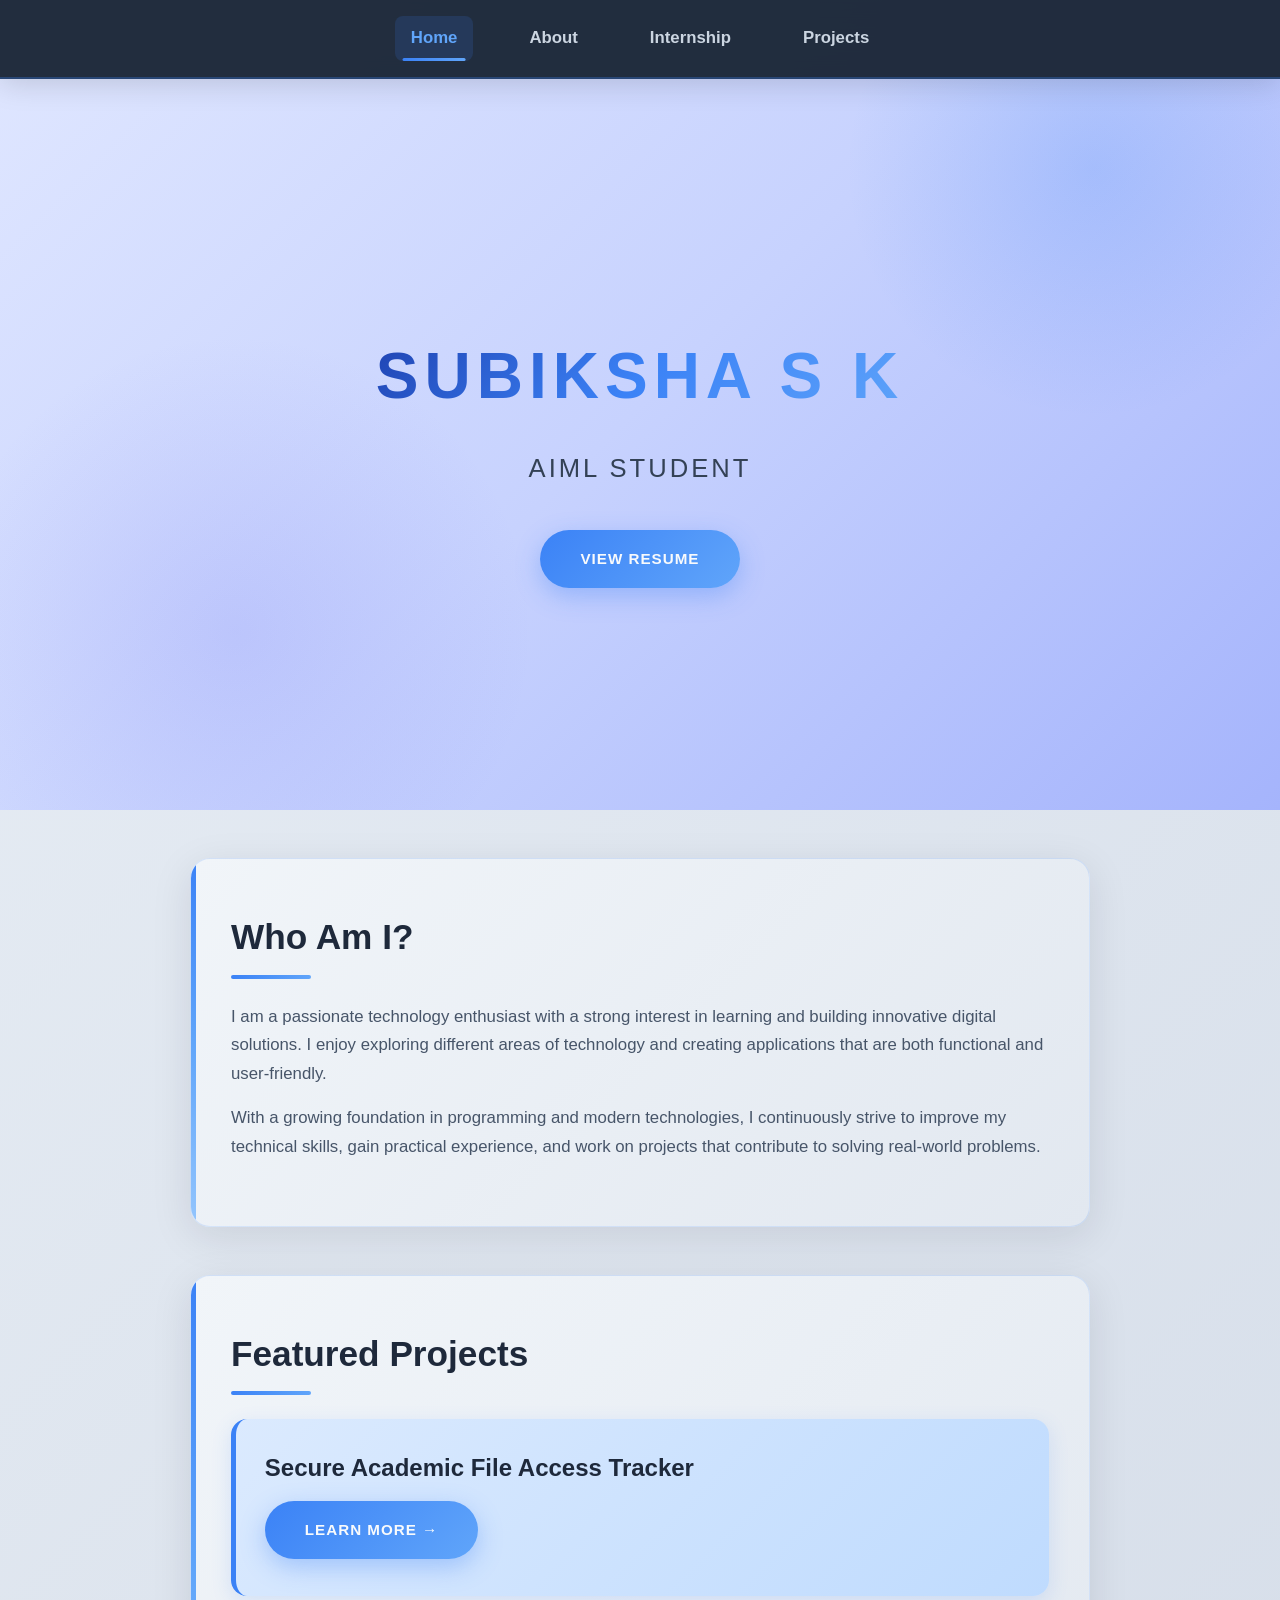
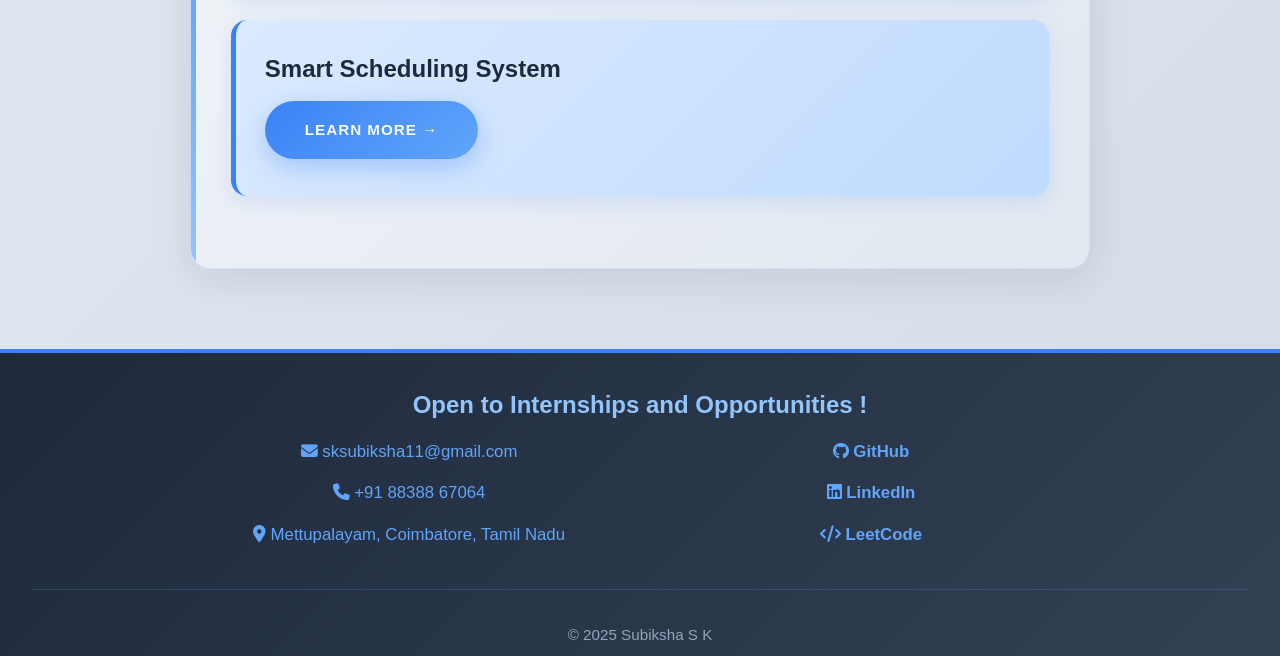
<file: index.html>
<!DOCTYPE html>
<html lang="en">
<head>
  <meta charset="UTF-8">
  <title>Subiksha S K | Portfolio</title>
  <meta name="viewport" content="width=device-width, initial-scale=1.0">
  <link rel="stylesheet" href="css/style.css">
</head>
<body>


  <!-- HERO -->
  <header class="hero">
    <div class="hero-content">
      <h1>SUBIKSHA S K</h1>
      <p>AIML STUDENT</p>
      <a class="btn" href="SUBIKSHA RESUME.pdf" target="_blank" class="btn">View Resume</a>
    </div>
  </header>

  <!-- ABOUT -->
  <section class="card">
  <h2>Who Am I?</h2>
  <p>
    I am a passionate technology enthusiast with a strong interest in learning
    and building innovative digital solutions. I enjoy exploring different
    areas of technology and creating applications that are both functional and
    user-friendly.
  </p>
  <p>
    With a growing foundation in programming and modern technologies, I
    continuously strive to improve my technical skills, gain practical
    experience, and work on projects that contribute to solving real-world
    problems.
  </p>
</section>

  <!-- FEATURED PROJECTS -->
  <section class="card">
    <h2>Featured Projects</h2>

    <div class="project-mini">
      <h3>Secure Academic File Access Tracker</h3>
      <a class="btn" href="projects.html">Learn More →</a>
    </div>

    <div class="project-mini">
      <h3>Smart Scheduling System</h3>
      <a class="btn" href="projects.html">Learn More →</a>
    </div>
  </section>

  <!-- FOOTER LOAD -->
   <script src="js/navbar.js"></script>
  <script src="js/footer.js"></script>

</body>
</html>
</file>
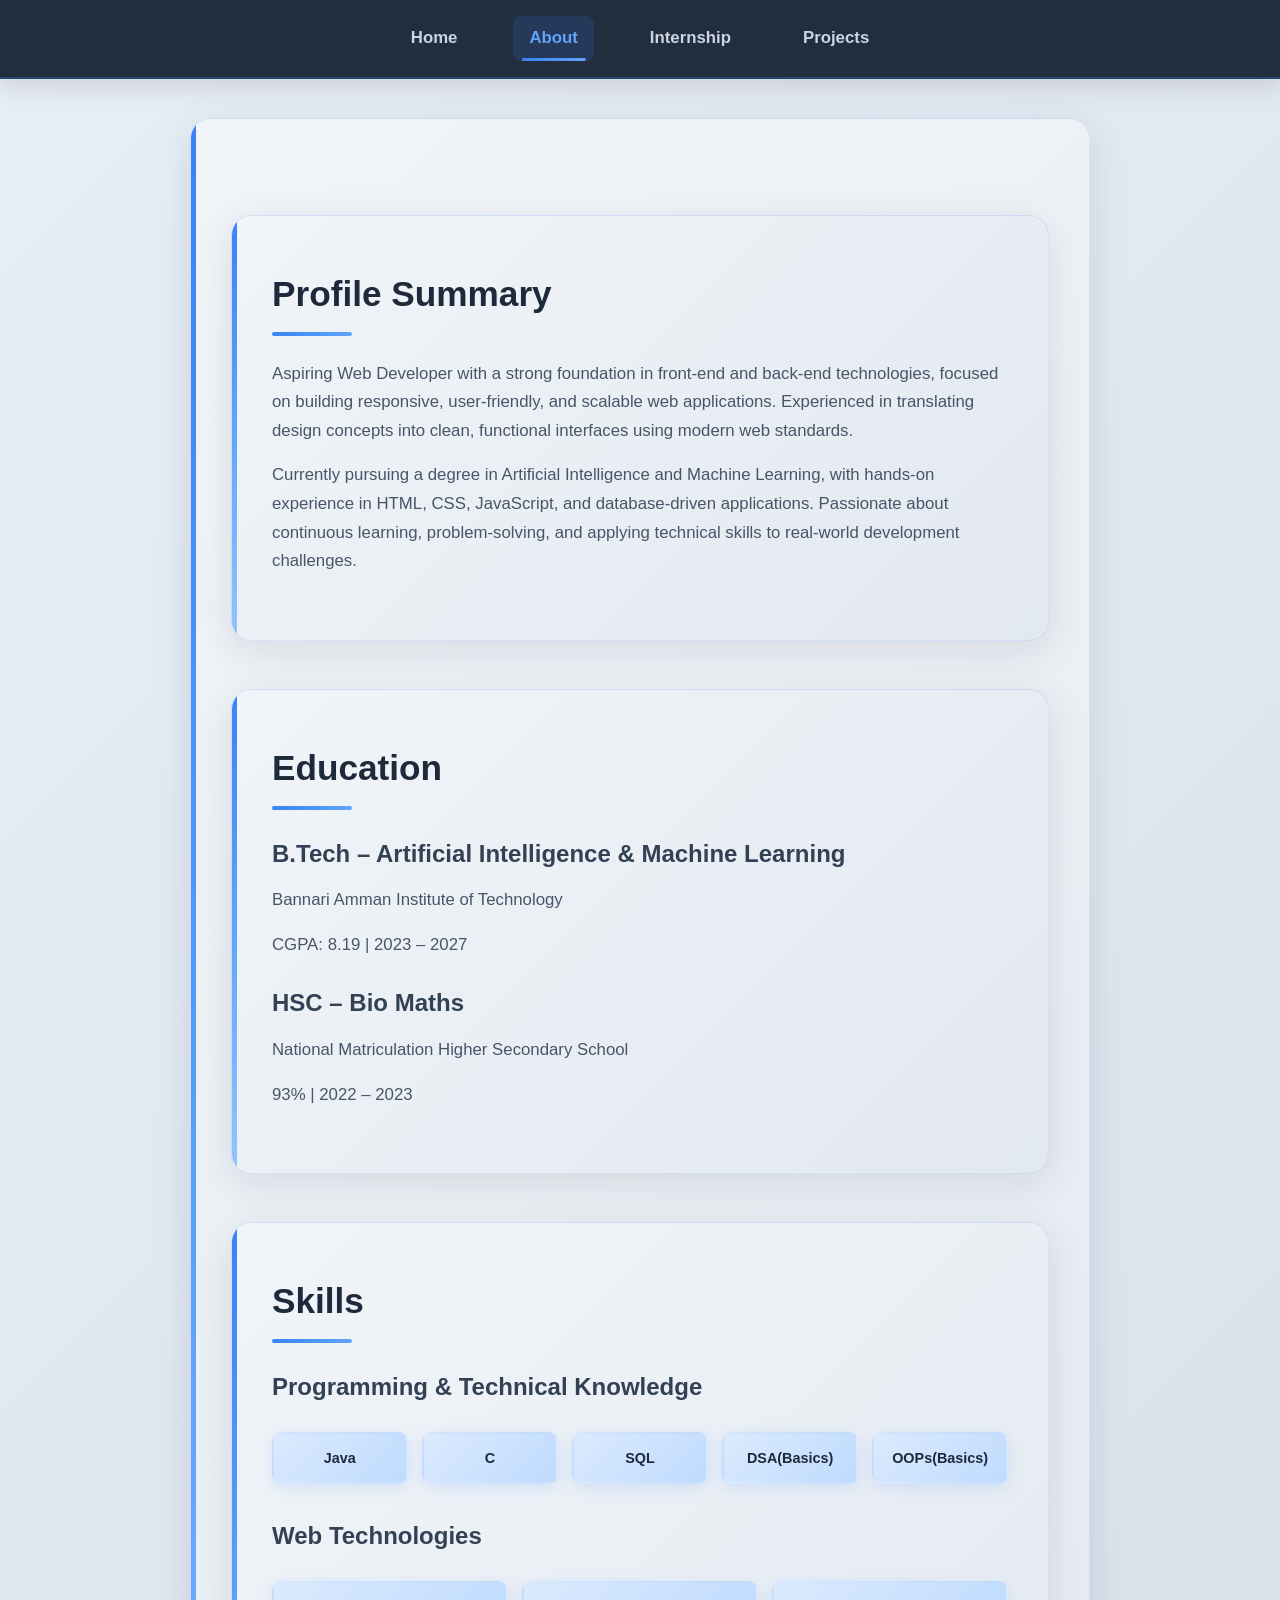
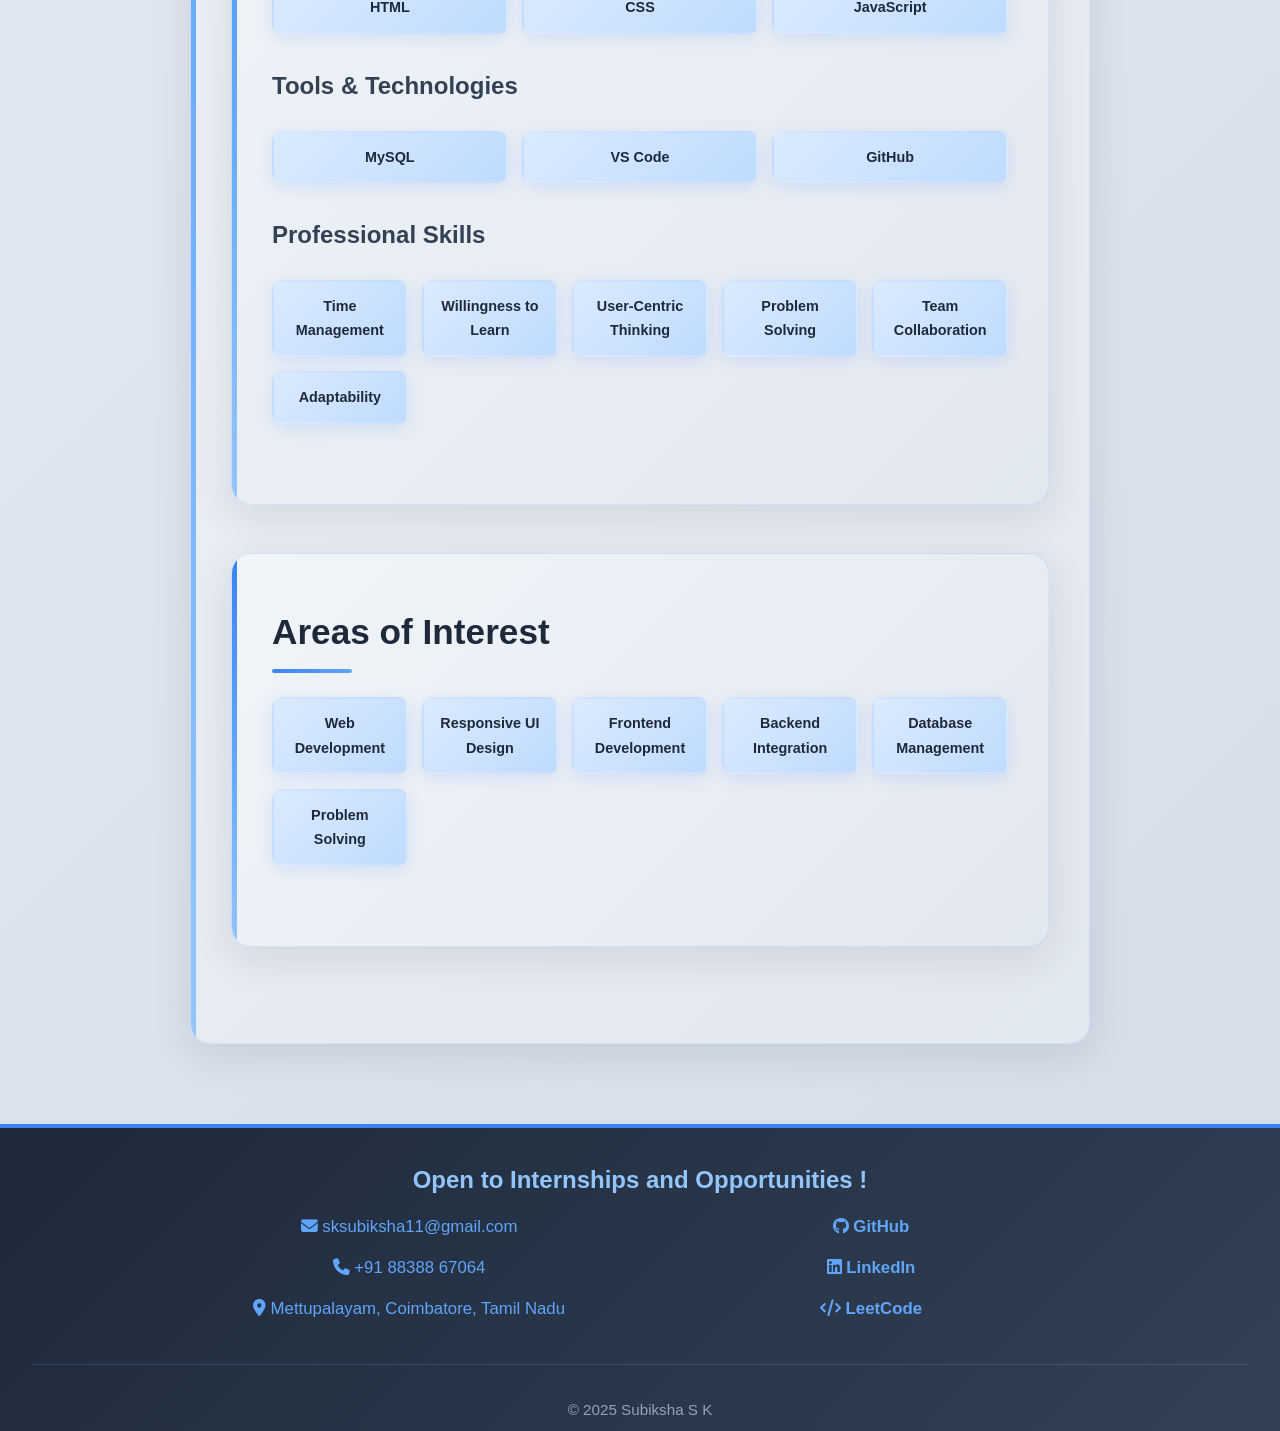
<file: about.html>
<!DOCTYPE html>
<html>
<head>
  <meta charset="utf-8">
  <title>About | Subiksha</title>
  <meta name="viewport" content="width=device-width, initial-scale=1.0">
  <link rel="stylesheet" href="css/style.css">
</head>
<body class="no-sidebar">

<section class="card">
<section class="card">
  <h2>Profile Summary</h2>
  <p>
    Aspiring Web Developer with a strong foundation in front-end and back-end
    technologies, focused on building responsive, user-friendly, and scalable
    web applications. Experienced in translating design concepts into clean,
    functional interfaces using modern web standards.
  </p>
  <p>
    Currently pursuing a degree in Artificial Intelligence and Machine Learning,
    with hands-on experience in HTML, CSS, JavaScript, and database-driven
    applications. Passionate about continuous learning, problem-solving, and
    applying technical skills to real-world development challenges.
  </p>
</section>


<section class="card">
  <h2>Education</h2>

  <h3>B.Tech – Artificial Intelligence & Machine Learning</h3>
  <p>Bannari Amman Institute of Technology</p>
  <p>CGPA: 8.19 | 2023 – 2027</p>

  <h3>HSC – Bio Maths</h3>
  <p>National Matriculation Higher Secondary School</p>
  <p>93% | 2022 – 2023</p>
</section>
<section class="card">
  <h2>Skills</h2>

  <h3>Programming & Technical Knowledge</h3>
  <div class="skills-grid">
    <div class="skill-card">Java</div>
    <div class="skill-card">C</div>
    <div class="skill-card">SQL</div>
    <div class="skill-card">DSA(Basics)</div>
    <div class="skill-card">OOPs(Basics)</div>
  </div>

  <h3>Web Technologies</h3>
  <div class="skills-grid">
    <div class="skill-card">HTML</div>
    <div class="skill-card">CSS</div>
    <div class="skill-card">JavaScript</div>
  </div>

  <h3>Tools & Technologies</h3>
  <div class="skills-grid">
    <div class="skill-card">MySQL</div>
    <div class="skill-card">VS Code</div>
    <div class="skill-card">GitHub</div>
  </div>

  <h3>Professional Skills</h3>
  <div class="skills-grid">
    <div class="skill-card">Time Management</div>
    <div class="skill-card">Willingness to Learn</div>
    <div class="skill-card">User-Centric Thinking</div>
    <div class="skill-card">Problem Solving</div>
    <div class="skill-card">Team Collaboration</div>
     <div class="skill-card">Adaptability</div>
  </div>
</section>
<section class="card">
  <h2>Areas of Interest</h2>

  <div class="skills-grid">
    <div class="skill-card">Web Development</div>
    <div class="skill-card">Responsive UI Design</div>
    <div class="skill-card">Frontend Development</div>
    <div class="skill-card">Backend Integration</div>
    <div class="skill-card">Database Management</div>
    <div class="skill-card">Problem Solving</div>
  </div>
</section>



<script src="js/script.js"></script>
<script src="js/navbar.js"></script>
<script src="js/footer.js"></script>

</body>
</html>
</file>
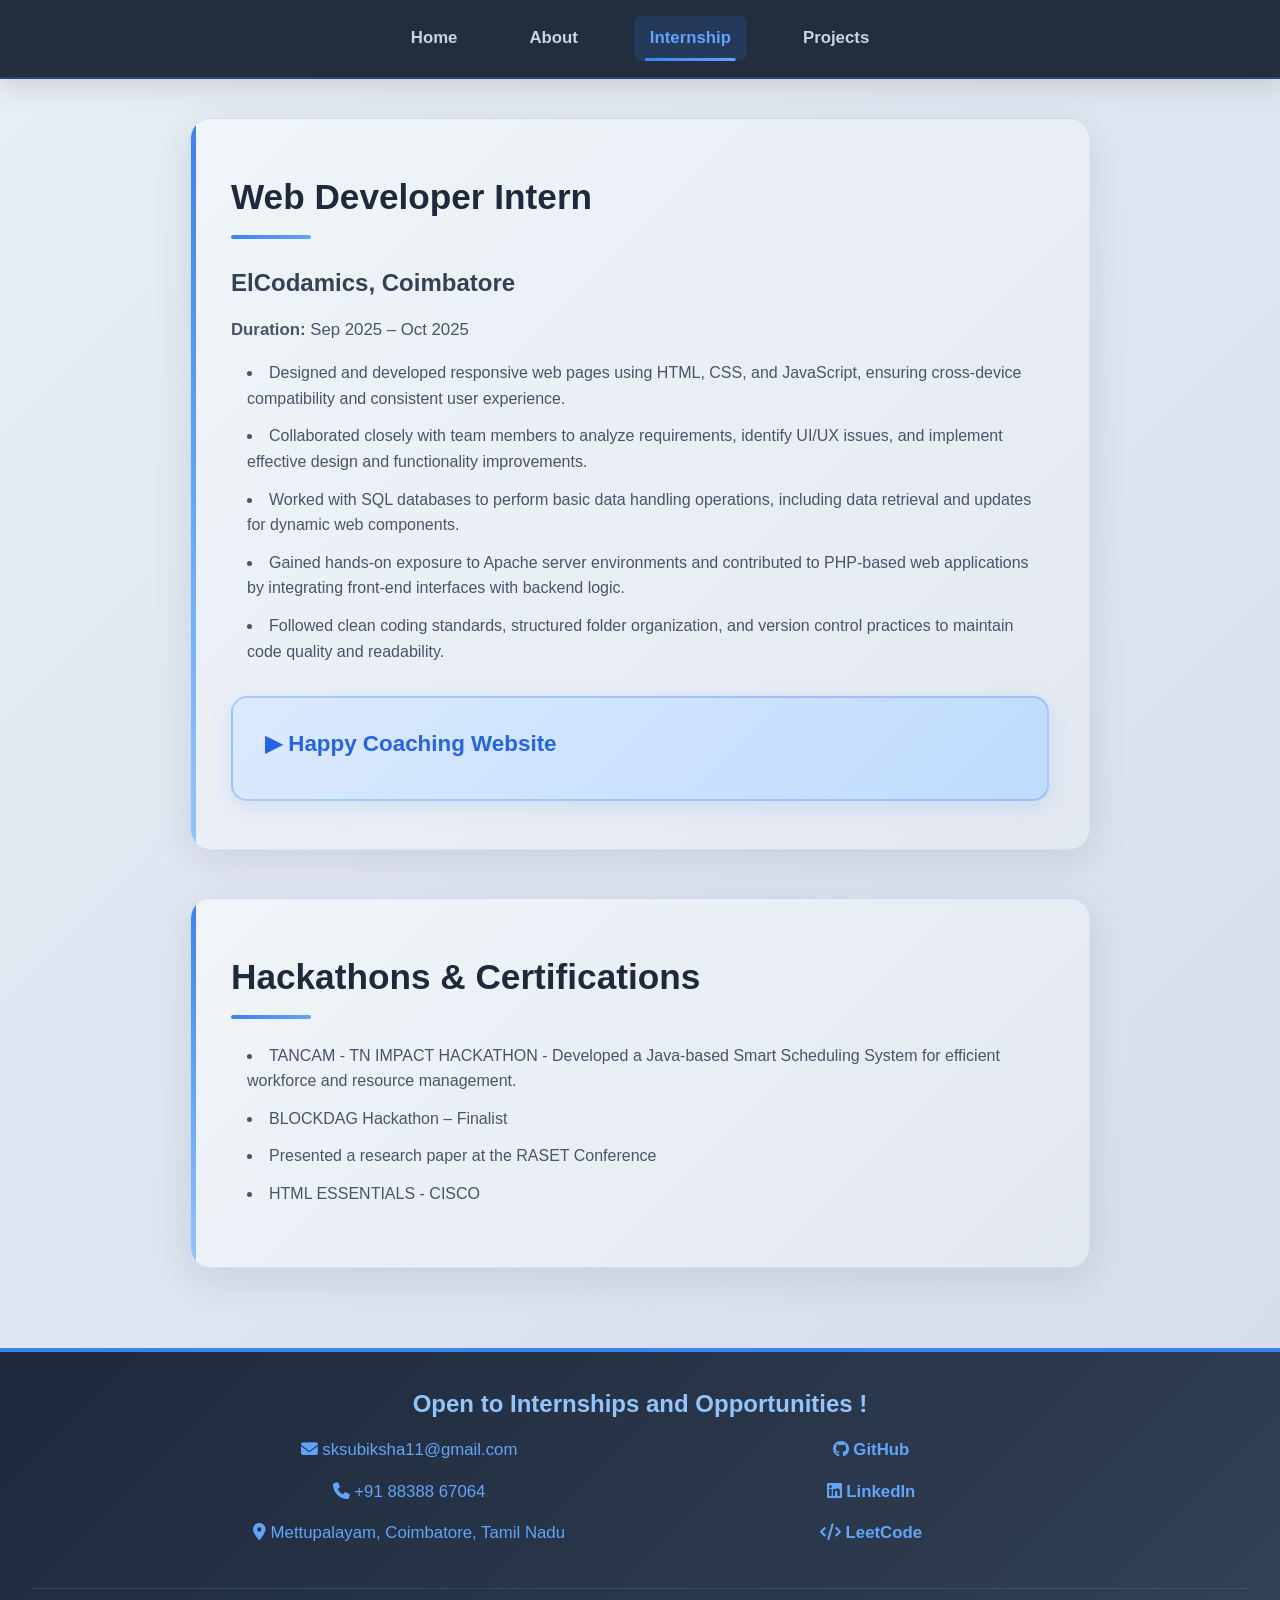
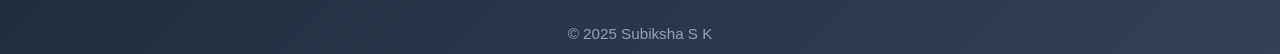
<file: internship.html>
<!DOCTYPE html>
<html>
<head>
  <meta charset="utf-8">
  <title>Internship | Subiksha</title>
  <meta name="viewport" content="width=device-width, initial-scale=1.0">
  <link rel="stylesheet" href="css/style.css">
</head>
<body class="no-sidebar">

<section class="card">
  <h2>Web Developer Intern</h2>
  <h3>ElCodamics, Coimbatore</h3>
  <p><strong>Duration:</strong> Sep 2025 – Oct 2025</p>

  <ul>
  <li>
    Designed and developed responsive web pages using HTML, CSS, and JavaScript,
    ensuring cross-device compatibility and consistent user experience.
  </li>
  <li>
    Collaborated closely with team members to analyze requirements, identify UI/UX
    issues, and implement effective design and functionality improvements.
  </li>
  <li>
    Worked with SQL databases to perform basic data handling operations, including
    data retrieval and updates for dynamic web components.
  </li>
  <li>
    Gained hands-on exposure to Apache server environments and contributed to
    PHP-based web applications by integrating front-end interfaces with backend logic.
  </li>
  <li>
    Followed clean coding standards, structured folder organization, and version
    control practices to maintain code quality and readability.
  </li>
</ul>


  <!-- Internship Project -->
 <div class="internship-project">
  <button class="accordion internship-accordion">
    ▶ Happy Coaching Website
  </button>

  <div class="internship-panel">
    <div>
      <p>
          Developed a responsive coaching website using HTML, CSS, JavaScript. Implemented server-side scripting with PHP to handle database connectivity and content retrieval, ensuring efficient data management and easy updates without modifying frontend code.
      </p>
    </div>
  </div>
</div>

</section>


<section class="card">
  <h2>Hackathons & Certifications</h2>

  <ul>
    <li>TANCAM - TN IMPACT HACKATHON - Developed a Java-based Smart Scheduling System for efficient workforce and resource management.
</li>
    <li>BLOCKDAG Hackathon – Finalist</li>
    <li>Presented a research paper at the RASET Conference</li>
    <li>HTML ESSENTIALS - CISCO</li>
  </ul>
</section>


<script src="js/script.js"></script>
<script src="js/accordion.js"></script>
<script src="js/navbar.js"></script>
<script src="js/footer.js"></script>

</body>
</html>
</file>
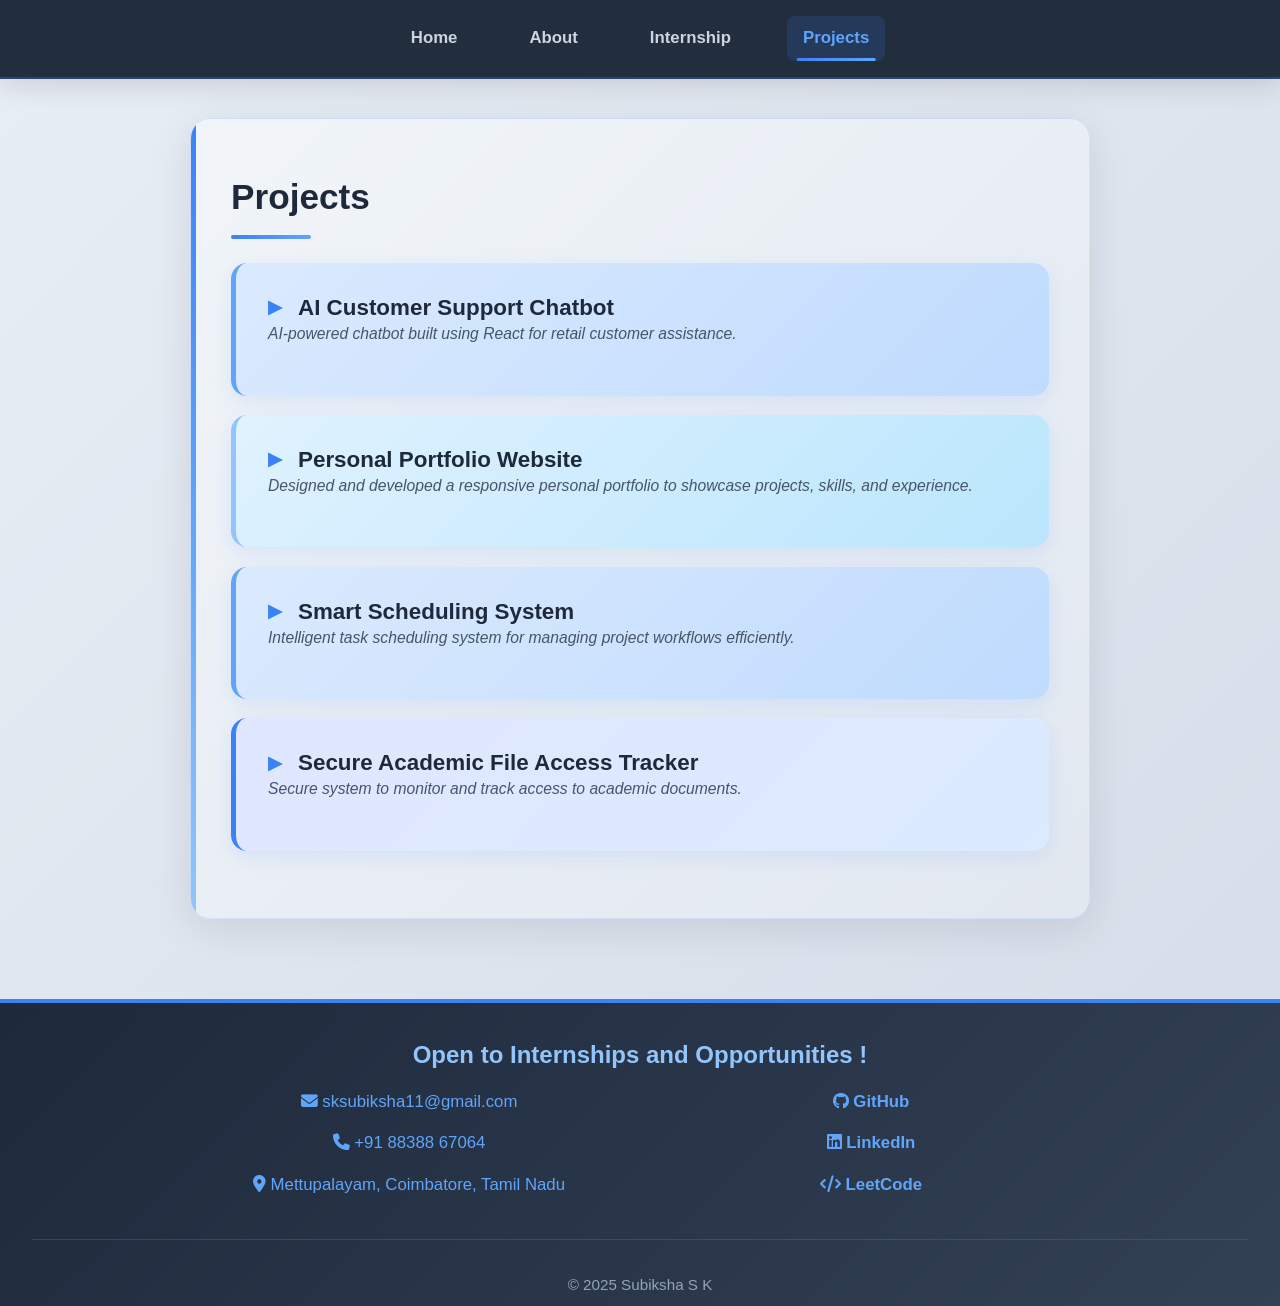
<file: projects.html>
<!DOCTYPE html>
<html>
<head>
  <meta charset="utf-8">
  <title>Projects | Subiksha</title>
  <meta name="viewport" content="width=device-width, initial-scale=1.0">
  <link rel="stylesheet" href="css/style.css">
</head>
<body class="no-sidebar">

<section class="card">
  <h2>Projects</h2>

  <!-- Project 1 -->

  <!-- Project 2 -->
  <div class="project-item">
    <button class="accordion project-title">
      <span class="arrow">▶</span> AI Customer Support Chatbot
    </button>

    <p class="project-short">
      AI-powered chatbot built using React for retail customer assistance.
    </p>

    <div class="panel">
      <div>
      <p>
      Developed an AI-powered chatbot as part of the Walmart Sparkathon to enhance
      customer interaction and support in a retail environment.
      </p>

      <p>
      Built the frontend using React with a conversational UI to provide smooth
      and intuitive user experience.
      </p>

      <p><strong>Technologies:</strong> React, JavaScript, AI Chatbot Logic</p>

      <a href="https://youtu.be/cDfGNwl9BbY?si=vONXxe1hzYedD-Xq" target="_blank" class="btn">
      Demo video →
      </a>
      </div>
    </div>
  </div>

  <!-- Project 3 -->
  <div class="project-item">
    <button class="accordion project-title">
      <span class="arrow">▶</span> Personal Portfolio Website
    </button>

    <p class="project-short">
      Designed and developed a responsive personal portfolio to showcase projects,
      skills, and experience.
    </p>

    <div class="panel">
      <div>
      <p>
      Designed and developed a personal portfolio website from scratch using
      HTML, CSS, and JavaScript, focusing on clean code structure, responsive
      layouts, reusable components, and smooth UI interactions.
      </p>

      <p><strong>Technologies:</strong> HTML, CSS, JavaScript</p>

      <a href="https://subiksha-11.github.io/subiksha-portfolio/" target="_blank" class="btn">
      Live Demo →
      </a>
      </div>
    </div>
  </div>

  <!-- Project 4 -->
  <div class="project-item">
    <button class="accordion project-title">
      <span class="arrow">▶</span> Smart Scheduling System
    </button>

    <p class="project-short">
      Intelligent task scheduling system for managing project workflows efficiently.
    </p>

    <div class="panel">
      <div>
      <p>
      Developed a smart scheduling system designed to help organizations manage
      tasks, assignments, and project timelines more effectively.
      </p>

      <p>
      The system allows managers to assign tasks, track progress, monitor deadlines,
      and visualize project workflow through an interactive dashboard.
      </p>

      <p>
      <strong>Technologies:</strong> Java, Spring Boot, REST APIs, React
      </p>
      </div>
    </div>
  </div>

  <!-- Project 5 -->
  <div class="project-item">
    <button class="accordion project-title">
      <span class="arrow">▶</span> Secure Academic File Access Tracker
    </button>

    <p class="project-short">
      Secure system to monitor and track access to academic documents.
    </p>

    <div class="panel">
      <div>
      <p>
      Developed a secure academic file tracking system that controls and monitors
      access to important academic documents.
      </p>

      <p>
      The system maintains logs of file access activities, ensuring transparency,
      accountability, and improved data security in academic environments.
      </p>

      <p>
      <strong>Technologies:</strong> Java, React, Database Management
      </p>
      </div>
    </div>
  </div>

</section>

<script src="js/navbar.js"></script>
<script src="js/footer.js"></script>
<script src="js/accordion.js"></script>
<script src="js/script.js"></script>

</body>
</html>
</file>
<file: css/style.css>
/* ==========================================
   MODERN PORTFOLIO CSS - SKY MONOCHROME THEME
   Professional Blue-Grey Palette
   ========================================== */

/* ==========================================
   RESET & BASE STYLES
   ========================================== */
* {
  margin: 0;
  padding: 0;
  box-sizing: border-box;
}

html {
  scroll-behavior: smooth;
}

body {
  font-family: 'Inter', 'Segoe UI', Tahoma, Geneva, Verdana, sans-serif;
  background: linear-gradient(135deg, #e8eef5 0%, #d4dce8 100%);
  color: #1e293b;
  line-height: 1.7;
  font-size: 16px;
  overflow-x: hidden;
}


.card {
  opacity: 1 !important;
  transform: translateY(0) !important;
}

/* ==========================================
   TYPOGRAPHY
   ========================================== */
h1 {
  font-size: 3.5rem;
  font-weight: 800;
  letter-spacing: -1px;
  color: #0f172a;
  margin-bottom: 0.5rem;
  background: linear-gradient(135deg, #1e293b 0%, #334155 100%);
  -webkit-background-clip: text;
  -webkit-text-fill-color: transparent;
  background-clip: text;
}

h2 {
  font-size: 2.2rem;
  font-weight: 700;
  color: #1e293b;
  margin-bottom: 1.5rem;
  position: relative;
  padding-bottom: 0.75rem;
}

h2::after {
  content: '';
  position: absolute;
  bottom: 0;
  left: 0;
  width: 80px;
  height: 4px;
  background: linear-gradient(90deg, #3b82f6 0%, #60a5fa 100%);
  border-radius: 2px;
}

h3 {
  font-size: 1.5rem;
  font-weight: 600;
  color: #334155;
  margin-top: 1.5rem;
  margin-bottom: 0.75rem;
}

p {
  margin-bottom: 1rem;
  color: #475569;
  font-size: 1.05rem;
}

a {
  text-decoration: none;
  color: inherit;
  transition: all 0.3s cubic-bezier(0.4, 0, 0.2, 1);
}

ul {
  list-style-position: inside;
  margin-left: 1rem;
}

li {
  margin-bottom: 0.75rem;
  color: #475569;
  line-height: 1.6;
}

/* ==========================================
   NAVIGATION BAR - FIXED WITH ACTIVE STATE
   ========================================== */
nav {
  position: fixed;
  top: 0;
  left: 0;
  right: 0;
  background: rgba(30, 41, 59, 0.98);
  backdrop-filter: blur(20px);
  padding: 1rem 5%;
  display: flex;
  justify-content: center;
  align-items: center;
  gap: 2.5rem;
  box-shadow: 0 4px 30px rgba(0, 0, 0, 0.15);
  z-index: 10000;
  border-bottom: 2px solid rgba(59, 130, 246, 0.3);
}

nav a {
  font-weight: 600;
  font-size: 1.05rem;
  color: #cbd5e1;
  position: relative;
  padding: 0.5rem 1rem;
  border-radius: 8px;
  transition: all 0.3s cubic-bezier(0.4, 0, 0.2, 1);
}

nav a::before {
  content: '';
  position: absolute;
  bottom: 0;
  left: 50%;
  width: 0;
  height: 3px;
  background: linear-gradient(90deg, #3b82f6 0%, #60a5fa 100%);
  transform: translateX(-50%);
  transition: width 0.4s cubic-bezier(0.4, 0, 0.2, 1);
  border-radius: 2px;
}

nav a:hover {
  color: #60a5fa;
  background-color: rgba(59, 130, 246, 0.1);
}

nav a:hover::before {
  width: 80%;
}

nav a.active {
  color: #60a5fa;
  background-color: rgba(59, 130, 246, 0.15);
}

nav a.active::before {
  width: 80%;
}
.nav-dark {
  background: rgba(30, 41, 59, 0.98);
  border-bottom: 2px solid rgba(59, 130, 246, 0.3);
}

.nav-dark a {
  color: #cbd5e1;
}

.nav-dark a:hover {
  color: #60a5fa;
  background-color: rgba(59, 130, 246, 0.1);
}

.nav-dark a::before {
  background: linear-gradient(90deg, #3b82f6 0%, #60a5fa 100%);
}

.nav-dark a.active {
  color: #60a5fa;
  background-color: rgba(59, 130, 246, 0.15);
}

.nav-dark a.active::before {
  width: 80%;
}

body {
  padding-top: 70px;
}

/* ==========================================
   HERO SECTION - SKY THEME
   ========================================== */
.hero {
  min-height: 90vh;
  display: flex;
  align-items: center;
  justify-content: center;
  background: linear-gradient(135deg, #e0e7ff 0%, #c7d2fe 50%, #a5b4fc 100%);
  position: relative;
  overflow: hidden;
  padding: 2rem;
  margin-top: -70px;
  padding-top: 140px;
}

/* Animated background shapes */
.hero::before {
  content: '';
  position: absolute;
  top: -10%;
  right: -5%;
  width: 500px;
  height: 500px;
  background: radial-gradient(circle, rgba(59, 130, 246, 0.2) 0%, transparent 70%);
  border-radius: 50%;
  animation: float 15s infinite ease-in-out;
}

.hero::after {
  content: '';
  position: absolute;
  bottom: -15%;
  left: -5%;
  width: 600px;
  height: 600px;
  background: radial-gradient(circle, rgba(99, 102, 241, 0.15) 0%, transparent 70%);
  border-radius: 50%;
  animation: float 20s infinite ease-in-out reverse;
}

@keyframes float {
  0%, 100% { transform: translate(0, 0) scale(1); }
  50% { transform: translate(40px, -40px) scale(1.08); }
}

.hero-content {
  text-align: center;
  z-index: 10;
  animation: fadeSlideUp 0.8s cubic-bezier(0.4, 0, 0.2, 1);
}

.hero-content h1 {
  font-size: 4rem;
  text-transform: uppercase;
  letter-spacing: 6px;
  margin-bottom: 1rem;
  background: linear-gradient(135deg, #1e40af 0%, #3b82f6 50%, #60a5fa 100%);
  -webkit-background-clip: text;
  -webkit-text-fill-color: transparent;
  background-clip: text;
}

.hero-content p {
  font-size: 1.6rem;
  color: #334155;
  font-weight: 400;
  letter-spacing: 3px;
  margin-bottom: 2.5rem;
  text-transform: uppercase;
}

@keyframes fadeSlideUp {
  from {
    opacity: 0;
    transform: translateY(30px);
  }
  to {
    opacity: 1;
    transform: translateY(0);
  }
}

/* ==========================================
   CARDS & SECTIONS - SKY PALETTE
   ========================================== */
.card {
  max-width: 900px;
  margin: 3rem auto;
  padding: 3rem 2.5rem;
  background: linear-gradient(135deg, #f1f5f9 0%, #e2e8f0 100%);
  border-radius: 20px;
  box-shadow: 0 10px 40px rgba(15, 23, 42, 0.1);
  border: 1px solid rgba(59, 130, 246, 0.15);
  transition: all 0.4s cubic-bezier(0.4, 0, 0.2, 1);
  position: relative;
  overflow: hidden;
}

.card::before {
  content: '';
  position: absolute;
  left: 0;
  top: 0;
  height: 100%;
  width: 5px;
  background: linear-gradient(180deg, #3b82f6 0%, #60a5fa 50%, #93c5fd 100%);
}

.card:hover {
  transform: translateY(-8px);
  box-shadow: 0 20px 60px rgba(59, 130, 246, 0.2);
}

/* ==========================================
   SKILLS GRID - MONOCHROME SKY
   ========================================== */
.skills-grid {
  display: grid;
  grid-template-columns: repeat(auto-fit, minmax(130px, 1fr));
  gap: 0.9rem;
  margin-top: 1.5rem;
  margin-bottom: 2rem;
}

.skill-card {
  background: linear-gradient(135deg, #dbeafe 0%, #bfdbfe 100%);
  padding: 0.75rem 1rem;
  border-radius: 10px;
  text-align: center;
  font-weight: 600;
    font-size: 0.9rem;  
  color: #1e293b;
  box-shadow: 0 4px 15px rgba(59, 130, 246, 0.15);
  transition: all 0.3s cubic-bezier(0.4, 0, 0.2, 1);
  border: 2px solid transparent;
  position: relative;
  overflow: hidden;
  z-index: 1;
}

.skill-card::before {
  content: '';
  position: absolute;
  top: 0;
  left: 0;
  width: 100%;
  height: 100%;
  background: linear-gradient(135deg, #3b82f6 0%, #60a5fa 100%);
  opacity: 0;
  transition: opacity 0.3s ease;
  z-index: -1;
}

.skill-card:hover::before {
  opacity: 1;
}

.skill-card:hover {
  color: #f8fafc;
  transform: translateY(-6px) scale(1.03);
  box-shadow: 0 12px 30px rgba(59, 130, 246, 0.35);
  border-color: #3b82f6;
}

/* ==========================================
   BUTTONS - SKY BLUE GRADIENT
   ========================================== */
.btn {
  display: inline-block;
  padding: 1rem 2.5rem;
  background: linear-gradient(135deg, #3b82f6 0%, #60a5fa 100%);
  color: #f8fafc;
  font-weight: 700;
  border-radius: 50px;
  box-shadow: 0 8px 25px rgba(59, 130, 246, 0.35);
  transition: all 0.3s cubic-bezier(0.4, 0, 0.2, 1);
  cursor: pointer;
  border: none;
  text-transform: uppercase;
  letter-spacing: 1px;
  font-size: 0.95rem;
  position: relative;
  overflow: hidden;
}

.btn::before {
  content: '';
  position: absolute;
  top: 50%;
  left: 50%;
  width: 0;
  height: 0;
  border-radius: 50%;
  background: rgba(248, 250, 252, 0.3);
  transform: translate(-50%, -50%);
  transition: width 0.6s, height 0.6s;
}

.btn:hover::before {
  width: 300px;
  height: 300px;
}

.btn:hover {
  background: linear-gradient(135deg, #2563eb 0%, #3b82f6 100%);
  transform: translateY(-4px);
  box-shadow: 0 15px 40px rgba(59, 130, 246, 0.45);
}

.btn:active {
  transform: translateY(-2px);
}

/* ==========================================
   PROJECT ITEMS - SKY VARIATIONS
   ========================================== */
.project-item {
  margin-bottom: 1.2rem;
  padding: 2rem;
  background: linear-gradient(135deg, #e0e7ff 0%, #dbeafe 100%);
  border-radius: 16px;
  border-left: 5px solid #3b82f6;
  box-shadow: 0 6px 20px rgba(59, 130, 246, 0.12);
  transition: all 0.3s cubic-bezier(0.4, 0, 0.2, 1);
}

.project-item:nth-child(even) {
  border-left-color: #60a5fa;
  background: linear-gradient(135deg, #dbeafe 0%, #bfdbfe 100%);
}

.project-item:nth-child(3n) {
  border-left-color: #93c5fd;
  background: linear-gradient(135deg, #e0f2fe 0%, #bae6fd 100%);
}

.project-item:hover {
  background: linear-gradient(135deg, #dbeafe 0%, #93c5fd 100%);
  box-shadow: 0 12px 35px rgba(59, 130, 246, 0.25);
  transform: translateX(8px);
}

.project-mini {
  background: linear-gradient(135deg, #dbeafe 0%, #bfdbfe 100%);
  padding: 1.8rem;
  border-radius: 16px;
  margin-bottom: 1.5rem;
  border-left: 5px solid #3b82f6;
  box-shadow: 0 6px 20px rgba(59, 130, 246, 0.15);
  transition: all 0.3s cubic-bezier(0.4, 0, 0.2, 1);
}

.project-mini:hover {
  background: linear-gradient(135deg, #bfdbfe 0%, #93c5fd 100%);
  transform: translateX(10px);
  box-shadow: 0 12px 35px rgba(59, 130, 246, 0.3);
}

.project-mini h3 {
  margin-top: 0;
  color: #1e293b;
}

.project-short {
  font-style: italic;
  color: #475569;
  margin-bottom: 1rem;
  font-size: 0.98rem;
}

/* ==========================================
   ACCORDION - SKY THEME
   ========================================== */
.accordion {
  background-color: transparent;
  border: none;
  width: 100%;
  text-align: left;
  cursor: pointer;
  padding: 0;
  font-size: 1.5rem;
  font-weight: 600;
  color: #1e293b;
  display: flex;
  align-items: center;
  gap: 1rem;
  transition: all 0.3s cubic-bezier(0.4, 0, 0.2, 1);
  margin-bottom: 0.5rem;
}

.accordion:hover {
  color: #3b82f6;
}

.accordion .arrow,
.project-title .arrow {
  font-size: 1.1rem;
  transition: transform 0.4s cubic-bezier(0.4, 0, 0.2, 1);
  color: #3b82f6;
  font-weight: bold;
}

.accordion.active .arrow,
.project-title.active .arrow {
  transform: rotate(90deg);
  color: #60a5fa;
}

.project-title {
  font-size: 1.4rem;
  margin-bottom: 0;
}

.panel {
  max-height: 0;
  overflow: hidden;
  opacity: 0;
  transition: max-height 0.4s ease, opacity 0.3s ease;
  margin-top: 0.5rem;
  background: linear-gradient(
    135deg,
    rgba(59, 130, 246, 0.06),
    rgba(96, 165, 250, 0.06)
  );
  border-radius: 12px;
}

.panel > div {
  padding: 0 1.5rem;
}

/* WHEN OPEN */
.project-item .accordion.active + .project-short + .panel {
  max-height: 800px;   /* big enough for all content */
  opacity: 1;
}

.project-item .accordion.active + .project-short + .panel > div {
  padding: 1.5rem;
}

/* ACTIVE STATE */
.project-item .accordion.active + .project-short + .panel {
  grid-template-rows: 1fr;
  opacity: 1;
}
/* CONTENT PADDING WHEN OPEN */
.project-item .accordion.active + .project-short + .panel > div {
  padding: 1.5rem;
}
.panel .btn {
  margin-top: 1rem;
}


.panel p,
.panel ul {
  margin-bottom: 0.8rem;
}
/* ================= INTERNSHIP ACCORDION ================= */

.internship-accordion {
  background: transparent;
  border: none;
  width: 100%;
  text-align: left;
  cursor: pointer;
  font-size: 1.4rem;
  font-weight: 600;
  color: #2563eb;
  display: flex;
  align-items: center;
  gap: 0.8rem;
  margin-bottom: 0.6rem;
  transition: color 0.3s ease;
}

.internship-accordion:hover {
  color: #1e40af;
}

.internship-accordion {
  transition: transform 0.3s ease;
}

.internship-accordion.active {
  color: #1e40af;
}

/* PANEL */
.internship-panel {
  max-height: 0;
  overflow: hidden;
  opacity: 0;
  background: linear-gradient(
    135deg,
    rgba(59, 130, 246, 0.08),
    rgba(147, 197, 253, 0.12)
  );
  border-radius: 12px;
  transition: max-height 0.45s ease, opacity 0.3s ease;
}

.internship-panel > div {
  padding: 0 1.5rem;
}

/* OPEN STATE */
.internship-accordion.active + .internship-panel {
  max-height: 400px;
  opacity: 1;
}

.internship-accordion.active + .internship-panel > div {
  padding: 1.5rem;
}

/* ==========================================
   INTERNSHIP PROJECT - HIGHLIGHTED
   ========================================== */
.internship-project {
  margin-top: 2rem;
  padding: 2rem;
  background: linear-gradient(135deg, #dbeafe 0%, #bfdbfe 100%);
  border-radius: 16px;
  border: 2px solid rgba(59, 130, 246, 0.3);
  box-shadow: 0 6px 20px rgba(59, 130, 246, 0.15);
}

/* ==========================================
   FOOTER - DARK SKY THEME
   ========================================== */
.footer {
  background: linear-gradient(135deg, #1e293b 0%, #334155 100%);
  color: #e2e8f0;
  padding: 0.5rem 2rem;
  margin-top: 5rem;
  text-align: center;
  border-top: 4px solid #3b82f6;
}


.footer-note {
  margin-top: 2.5rem;
  font-size: 0.95rem;
  color: #94a3b8;
  border-top: 1px solid rgba(96, 165, 250, 0.2);
  padding-top: 2rem;
}

/* ==========================================
   RESPONSIVE DESIGN
   ========================================== */

/* Tablet */
@media (max-width: 768px) {
  body {
    padding-top: 65px;
  }

  h1 {
    font-size: 2.5rem;
  }

  h2 {
    font-size: 1.8rem;
  }

  nav {
    gap: 1.2rem;
    padding: 0.9rem 3%;
  }

  nav a {
    font-size: 0.95rem;
    padding: 0.4rem 0.8rem;
  }

  .hero {
    margin-top: -65px;
    padding-top: 120px;
  }

  .hero-content h1 {
    font-size: 2.5rem;
    letter-spacing: 3px;
  }

  .hero-content p {
    font-size: 1.2rem;
    letter-spacing: 2px;
  }

  .card {
    padding: 2rem 1.5rem;
    margin: 2.5rem 1rem;
  }

  .skills-grid {
    grid-template-columns: repeat(auto-fit, minmax(140px, 1fr));
    gap: 1rem;
  }
}

/* Mobile */
@media (max-width: 480px) {
  body {
    padding-top: 60px;
  }

  h1 {
    font-size: 2rem;
  }

  h2 {
    font-size: 1.5rem;
  }

  h3 {
    font-size: 1.2rem;
  }
 .project-item,
  .internship-project,
  .project-mini {
    padding: 1.2rem;
  }
  nav {
    flex-wrap: wrap;
    gap: 0.8rem;
    padding: 0.8rem 2%;
    justify-content: center;
  }

  nav a {
    font-size: 0.85rem;
    padding: 0.4rem 0.7rem;
  }

  .hero {
    min-height: 75vh;
    margin-top: -60px;
    padding-top: 100px;
  }

  .hero-content h1 {
    font-size: 2rem;
    letter-spacing: 2px;
  }

  .hero-content p {
    font-size: 1rem;
    letter-spacing: 1.5px;
  }

  .card {
    padding: 1.5rem 1rem;
    margin: 2rem 0.5rem;
  }

  .btn {
    padding: 0.85rem 2rem;
    font-size: 0.9rem;
  }

  .skills-grid {
    grid-template-columns: repeat(auto-fit, minmax(140px, 1fr));
    gap: 0.8rem;
  }

  .project-item,
  .internship-project,
  .project-mini {
    padding: 1.2rem;
  }

  .accordion,
  .project-title {
    font-size: 1.2rem;
  }
}

/* Extra small mobile */
@media (max-width: 360px) {
  nav {
    gap: 0.5rem;
    padding: 0.7rem 1%;
  }

  nav a {
    font-size: 0.8rem;
    padding: 0.35rem 0.6rem;
  }

  .skills-grid {
    grid-template-columns: 1fr;
  }

  h1 {
    font-size: 1.8rem;
  }

  h2 {
    font-size: 1.3rem;
  }

  .hero-content h1 {
    font-size: 1.8rem;
  }
}

/* ==========================================
   UTILITY CLASSES & ANIMATIONS
   ========================================== */

@keyframes quickFadeIn {
  from { opacity: 0; transform: translateY(20px); }
  to { opacity: 1; transform: translateY(0); }
}

.card.show {
  animation: quickFadeIn 0.5s ease-out forwards;
}

/* Loading optimization */
.no-sidebar {
}

section {
  scroll-margin-top: 90px;
}

@keyframes pulse {
  0%, 100% { transform: scale(1); }
  50% { transform: scale(1.05); }
}

.btn:focus {
  animation: pulse 0.5s ease;
  outline: 3px solid rgba(59, 130, 246, 0.3);
  outline-offset: 3px;
}
/* ================= FOOTER 2-COLUMN LAYOUT ================= */
.footer-container {
  max-width: 900px;        
  margin: auto;
  display: flex;
  justify-content: space-between;
  align-items: flex-start;
  gap: 1.5rem;             
}
.footer-left,
.footer-right {
  flex: 1;                 
}


.footer-left,
.footer-right {
  display: flex;
  flex-direction: column;
  gap: 0.8rem;
}

.footer-left p,
.footer-right p {
  margin: 0;
  font-size: 1.05rem;
  color: #60a5fa;
}

.footer a {
  color: #60a5fa;
  font-weight: 600;
}

.footer a:hover {
  color: #93c5fd;
}

/* ================= RESPONSIVE FOOTER ================= */

@media (max-width: 768px) {
  .footer-container {
    flex-direction: column;
    align-items: center;
    text-align: center;
    gap: 1.8rem;
  }

  .footer-left,
  .footer-right {
    align-items: center;
  }

}
.footer p {
  background: transparent;
  padding: 0;
}
/* ===== FINAL MOBILE FOOTER OVERRIDE ===== */
@media (max-width: 600px) {
  .footer-container {
    flex-direction: column !important;
    align-items: flex-start !important;
    text-align: left !important;
  }

  .footer-left,
  .footer-right {
    width: 100%;
    align-items: flex-start !important;
  }

  .footer-left p,
  .footer-right p,
  .footer-left a,
  .footer-right a {
    display: block;
    width: 100%;
    margin-bottom: 0.4rem;
  }
}
.footer-left p {
  word-break: break-word;
}
.footer h3{
  text-align: center;
  color: #93c5fd;
  row-gap: 0.4rem;
}
</file>
